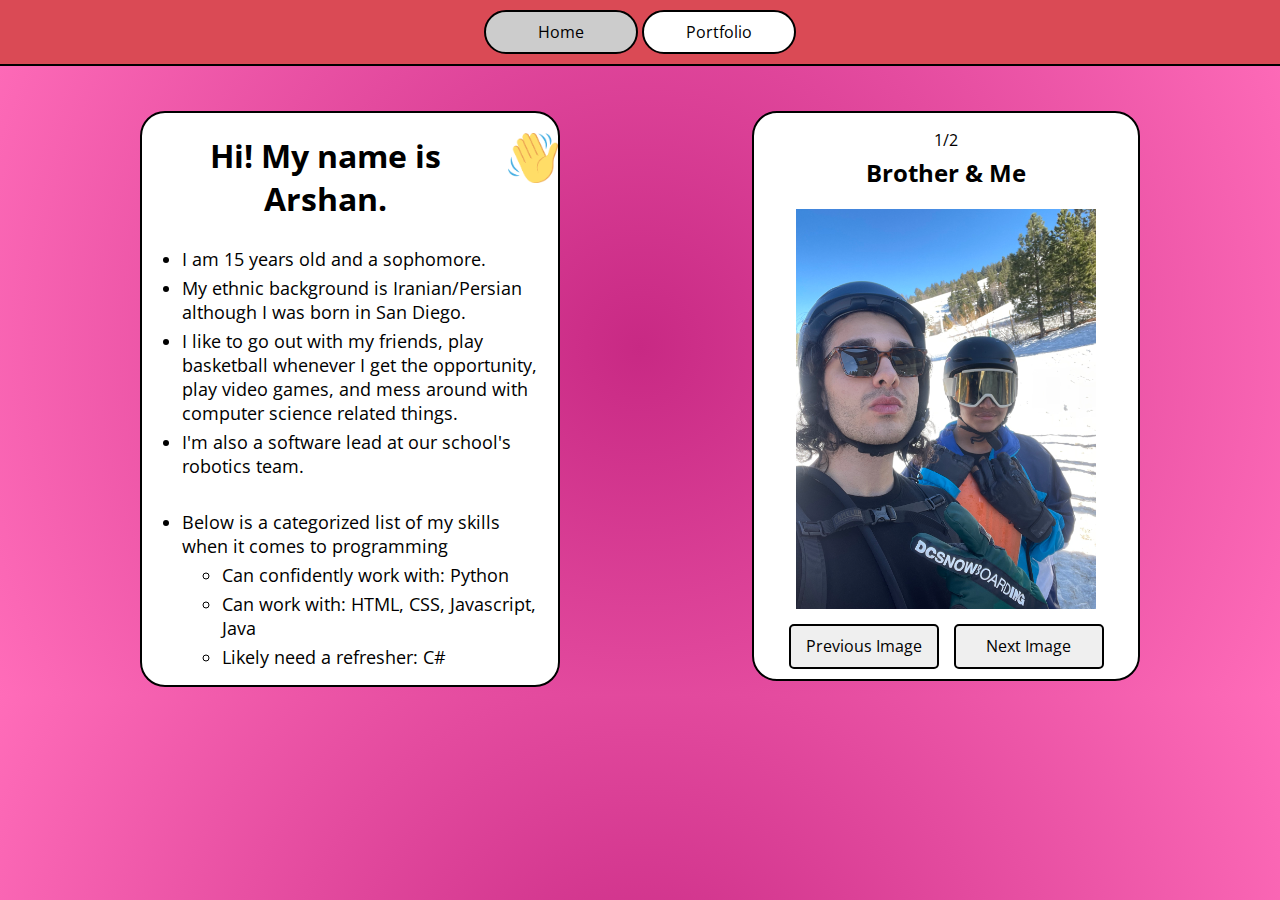
<file: index.html>
<!doctype html>
<html lang="en">
  <head>
    <meta charset="utf-8">
    <title>Arshan's Website - Home</title>
    <link rel="stylesheet" href="assets/styles.css">
  </head>
  <body>
    <div class="navbar">
      <div class="stuffinit">
        <a href="index.html" style="background-color:rgb(204, 204, 204);"><p>Home</p></a>
        <a href="portfolio.html"><p>Portfolio</p></a>
      </div>
      <div class="divider"></div> 
    </div>

    <div class="containers"> 
      <div class="left-container">
        <div class="title">
          <div class="flexed left">
            <h1>Hi! My name is Arshan.</h1>
          </div>
          <div class="flexed right">
            <img class="wave" src="images/wave.png" alt="Wave Emoji">
          </div>
        </div>
        <ul class="abtmelist">
          <li>I am 15 years old and a sophomore.</li>
          <li>My ethnic background is Iranian/Persian although I was born in San Diego.</li>
          <li>I like to go out with my friends, play basketball whenever I get the opportunity, play video games, and mess around with computer science related things.</li>
          <li>I'm also a software lead at our school's robotics team.</li>
          <br>
          <li>Below is a categorized list of my skills when it comes to programming</li>
          <ul>
            <li>Can confidently work with: Python</li>
            <li>Can work with: HTML, CSS, Javascript, Java</li>
            <li>Likely need a refresher: C#</li>
          </ul>
        </ul>
      </div>

      <div class="right-container">
        <div class="images" id="addhere">
          <!--<h2>My House</h2>
          <img src="images/house.jpg" height="400" alt="centered image" class="aligncenter">
          <h2>Placeholder</h2>
          <img src="images/PoolHouse.jpg" height="400" alt="centered image" class="aligncenter">!-->
          <p id="counter"></p>
          
        </div>
        
      </div>
    </div>
  </body>
  <script src="assets/img.js"></script> 
</html>
</file>
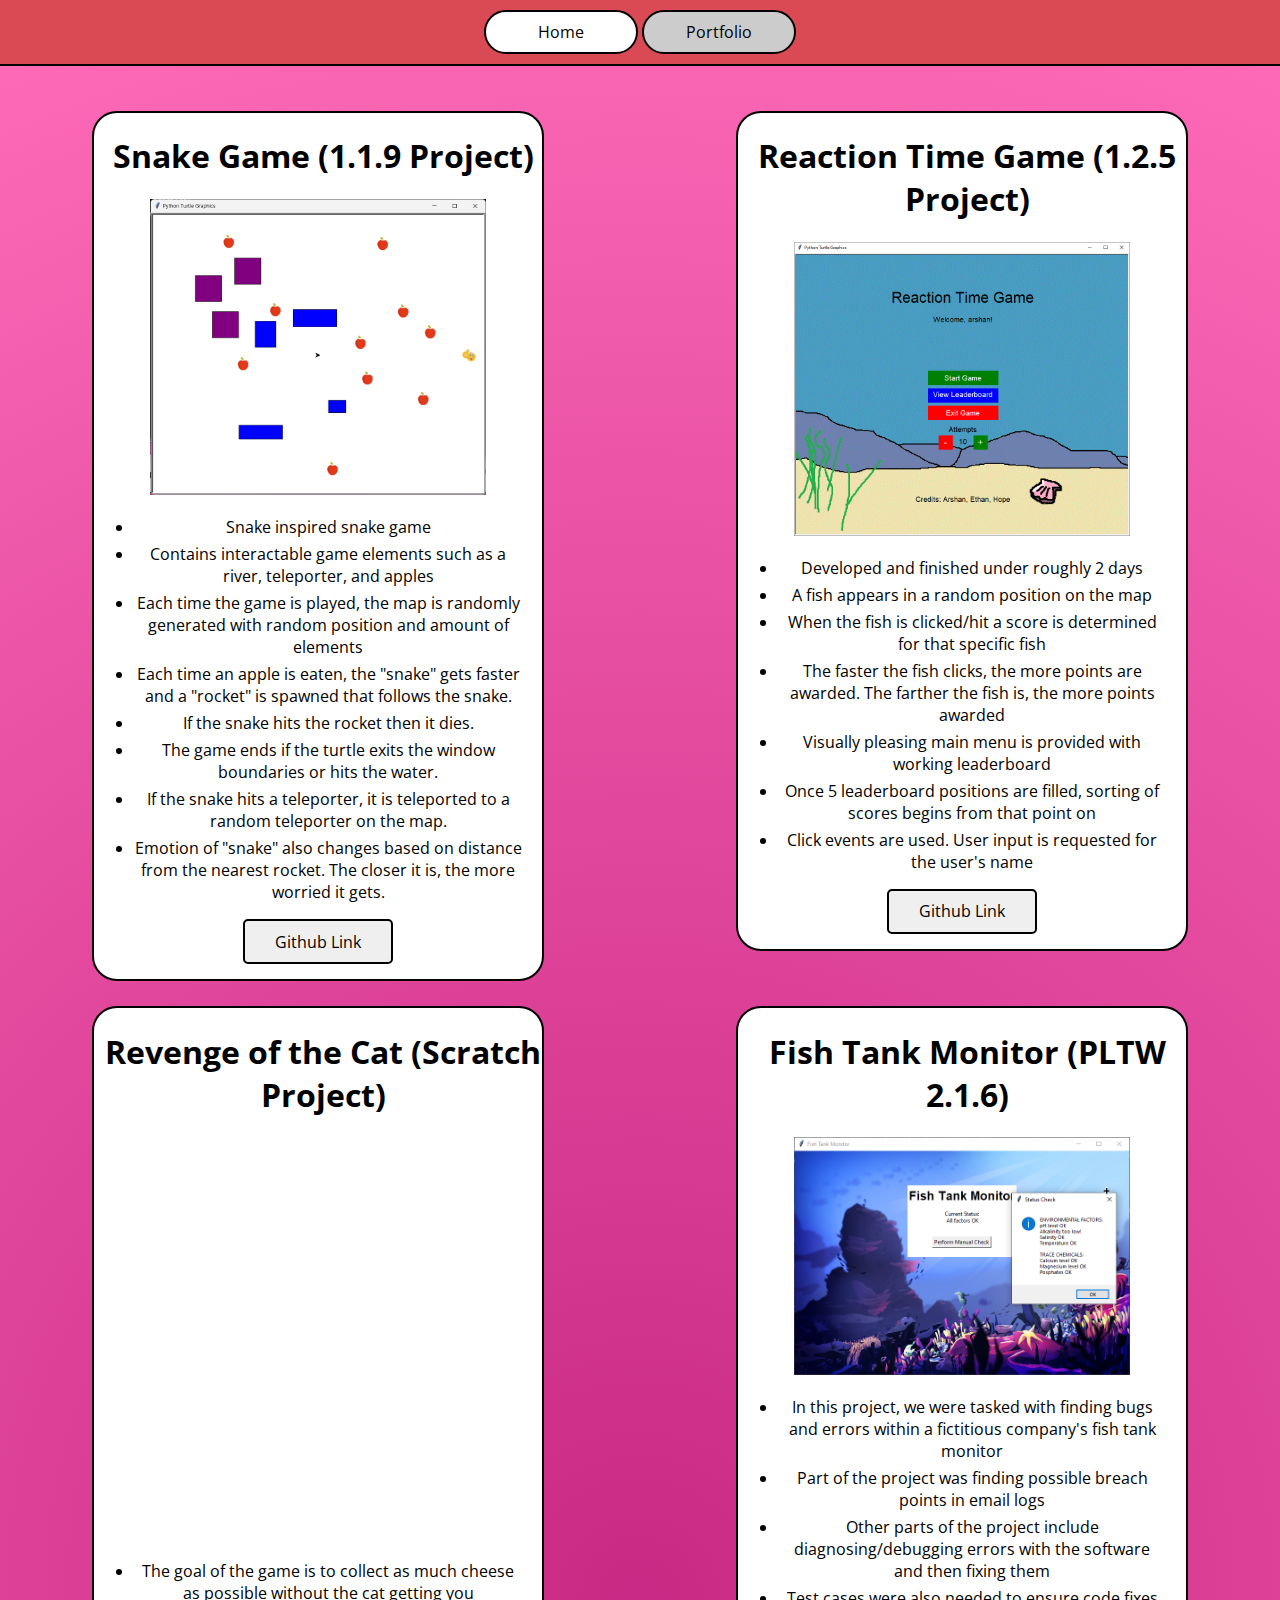
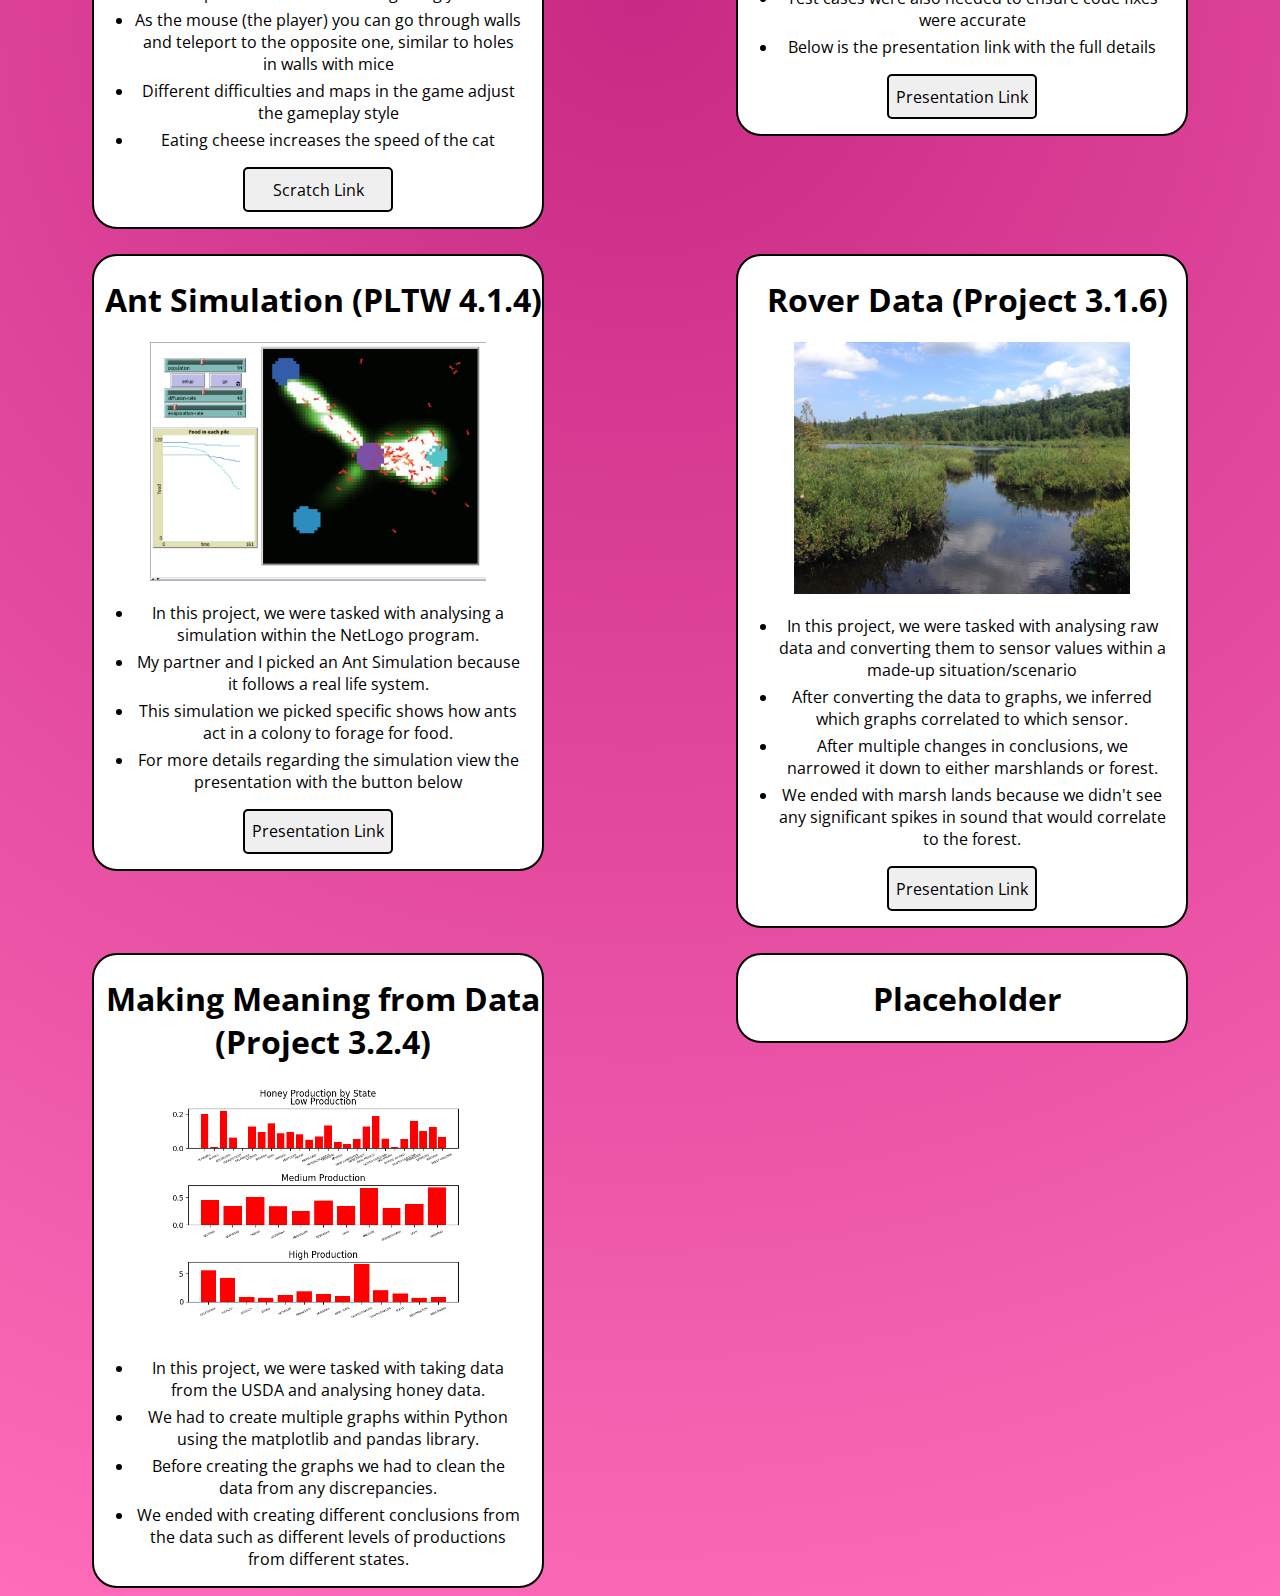
<file: portfolio.html>
<!doctype html>
<html lang="en">
  <head>
    <meta charset="utf-8">
    <title>Arshan's Website - Portfolio</title>
    <link rel="stylesheet" href="assets/styles.css">
  </head>
  <body>
    <div class="navbar">
      <div class="stuffinit">
        <a href="index.html"><p>Home</p></a>
        <a href="portfolio.html" style="background-color:rgb(204, 204, 204);"><p>Portfolio</p></a>
      </div>
      <div class="divider"></div> 
    </div>

    <div class="containers"> 
      <div class="container">
        <h1>Snake Game (1.1.9 Project)</h1>
        <img src="images/1.1.9project.png" width="100" height="100"> 
        <ul>
          <li>Snake inspired snake game</li>
          <li>Contains interactable game elements such as a river, teleporter, and apples</li>
          <li>Each time the game is played, the map is randomly generated with random position and amount of elements</li>
          <li>Each time an apple is eaten, the "snake" gets faster and a "rocket" is spawned that follows the snake.</li>
          <li>If the snake hits the rocket then it dies.</li>
          <li>The game ends if the turtle exits the window boundaries or hits the water.</li>
          <li>If the snake hits a teleporter, it is teleported to a random teleporter on the map.</li>
          <li>Emotion of "snake" also changes based on distance from the nearest rocket. The closer it is, the more worried it gets.</li>
        </ul>
        <button onclick="window.open('https://github.com/ArshansGithub/Turtle-Project', '_blank');">Github Link</button>
      </div>
      <div class="container">
        <h1>Reaction Time Game (1.2.5 Project)</h1>
        <img src="images/1.2.5project.png" width="100" height="100"> 
        <ul>
          <li>Developed and finished under roughly 2 days</li>
          <li>A fish appears in a random position on the map</li>
          <li>When the fish is clicked/hit a score is determined for that specific fish</li>
          <li>The faster the fish clicks, the more points are awarded. The farther the fish is, the more points awarded</li>
          <li>Visually pleasing main menu is provided with working leaderboard</li>
          <li>Once 5 leaderboard positions are filled, sorting of scores begins from that point on</li>
          <li>Click events are used. User input is requested for the user's name</li>
        </ul>
        <button onclick="window.open('https://github.com/ArshansGithub/CSP-1.2.5-Reaction-Time-Game', '_blank');">Github Link</button>
      </div>
      <div class="container">
        <h1>Revenge of the Cat (Scratch Project)</h1>
        <iframe src="https://scratch.mit.edu/projects/909316028/embed" allowtransparency="true" width="485" height="402" frameborder="0" scrolling="no" allowfullscreen></iframe>
        <ul>
          <li>The goal of the game is to collect as much cheese as possible without the cat getting you</li>
          <li>As the mouse (the player) you can go through walls and teleport to the opposite one, similar to holes in walls with mice</li>
          <li>Different difficulties and maps in the game adjust the gameplay style</li>
          <li>Eating cheese increases the speed of the cat</li>
        </ul>
        <button onclick="window.open('https://scratch.mit.edu/projects/909316028/', '_blank');">Scratch Link</button>
      </div>
      <div class="container">
        <h1>Fish Tank Monitor (PLTW 2.1.6)</h1>
        <img src="images/fishtank.png" width="100" height="100"> 
        <ul>
          <li>In this project, we were tasked with finding bugs and errors within a fictitious company's fish tank monitor</li>
          <li>Part of the project was finding possible breach points in email logs</li>
          <li>Other parts of the project include diagnosing/debugging errors with the software and then fixing them</li>
          <li>Test cases were also needed to ensure code fixes were accurate</li>
          <li>Below is the presentation link with the full details</li>
        </ul>
        <button onclick="window.open('https://docs.google.com/presentation/d/1Xo777PaNi9XwlWzREBLhVELUnl2_srucqMGLVftgIPY/edit?usp=sharing', '_blank');">Presentation Link</button>
      </div>

      <div class="container">
        <h1>Ant Simulation (PLTW 4.1.4)</h1>
        <img src="images/antsimulation.png" width="100" height="100"> 
        <ul>
          <li>In this project, we were tasked with analysing a simulation within the NetLogo program.</li>
          <li>My partner and I picked an Ant Simulation because it follows a real life system.</li>
          <li>This simulation we picked specific shows how ants act in a colony to forage for food.</li>
          <li>For more details regarding the simulation view the presentation with the button below</li>
        </ul>
        <button onclick="window.open('https://docs.google.com/presentation/d/1TIPcpNlodC9JcBk_nH7ylQSL2Mk1K68Ei9AvZVBOzGM/edit?usp=sharing', '_blank');">Presentation Link</button>
      </div>

      <div class="container">
        <h1>Rover Data (Project 3.1.6)</h1>
        <img src="images/marsh.jpg" width="100" height="100"> 
        <ul>
          <li>In this project, we were tasked with analysing raw data and converting them to sensor values within a made-up situation/scenario</li>
          <li>After converting the data to graphs, we inferred which graphs correlated to which sensor.</li>
          <li>After multiple changes in conclusions, we narrowed it down to either marshlands or forest.</li>
          <li>We ended with marsh lands because we didn't see any significant spikes in sound that would correlate to the forest.</li>
        </ul>
        <button onclick="window.open('https://docs.google.com/presentation/d/1Qb8fQeg1hSLV0P3W0OoFfiFfha1hhJUT6hJpQ8pJpDI/edit?usp=sharing', '_blank');">Presentation Link</button>
      </div>

      <div class="container">
        <h1>Making Meaning from Data (Project 3.2.4)</h1>
        <img src="images/honey.png" width="100" height="100"> 
        <ul>
          <li>In this project, we were tasked with taking data from the USDA and analysing honey data.</li>
          <li>We had to create multiple graphs within Python using the matplotlib and pandas library.</li>
          <li>Before creating the graphs we had to clean the data from any discrepancies.</li>
          <li>We ended with creating different conclusions from the data such as different levels of productions from different states.</li>
        </ul>
      </div>

      <div class="container">
        <h1>Placeholder</h1>
      </div>

    </div>
  </body>
</html>
</file>
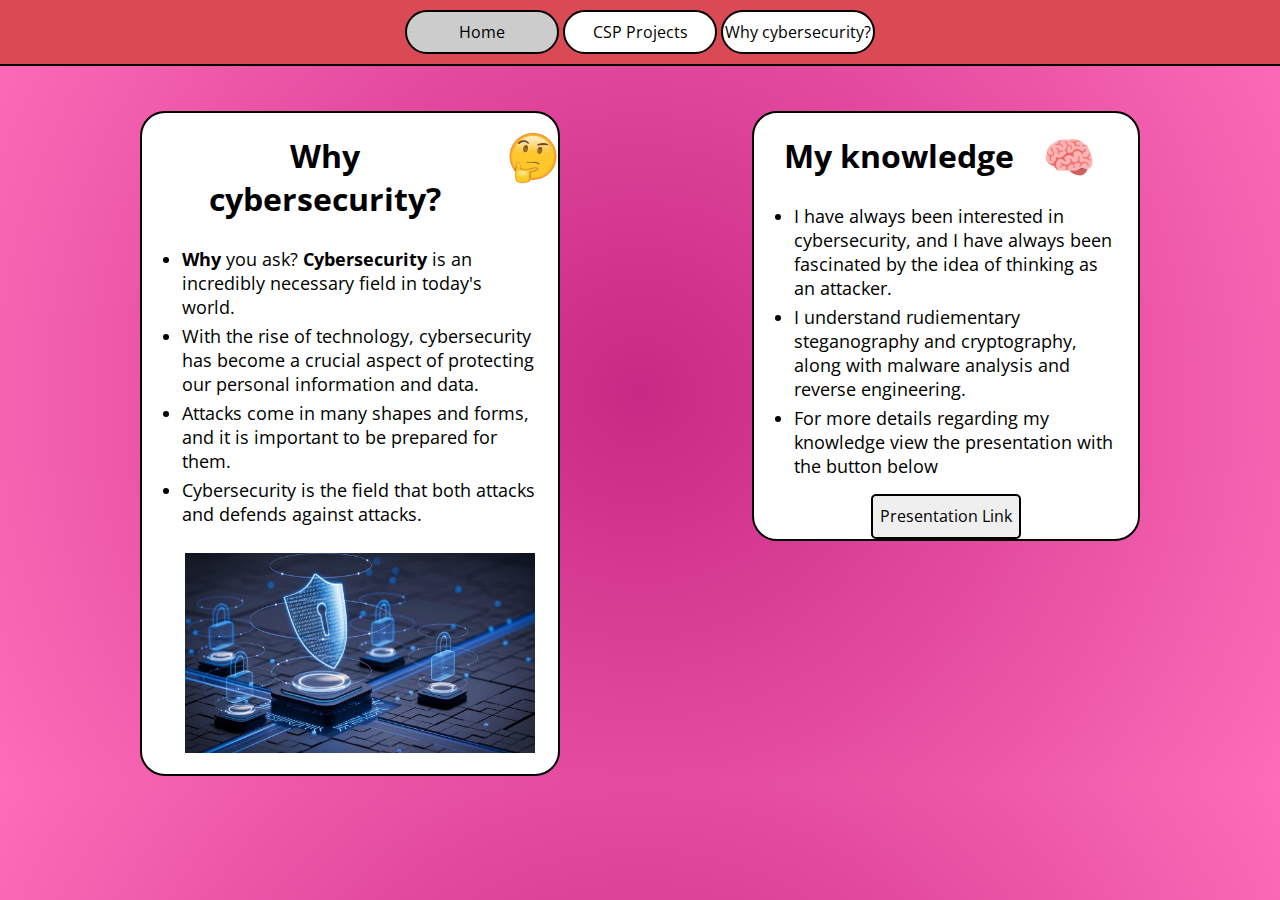
<file: why.html>
<!doctype html>
<html lang="en">
  <head>
    <meta charset="utf-8">
    <title>Arshan's Website - Why cybersecurity?</title>
    <link rel="stylesheet" href="assets/styles.css">
  </head>
  
  <body>
    <div class="navbar">
      <div class="stuffinit">
        <a href="index.html" style="background-color:rgb(204, 204, 204);"><p>Home</p></a>
        <a href="portfolio.html"><p>CSP Projects</p></a>
        <a href="why.html"><p>Why cybersecurity?</p></a>
      </div>
      <div class="divider"></div> 
    </div>

    <div class="containers"> 
      <div class="left-container">
        <div class="title">
          <div class="flexed left">
            <h1>Why cybersecurity?</h1>
          </div>
          <div class="flexed right">
            <img class="wave" src="images/thinking.png" alt="Wave Emoji">
          </div>
        </div>
        <ul class="abtmelist">
          <li><b>Why</b> you ask? <b>Cybersecurity</b> is an incredibly necessary field in today's world.</li>
          <li>With the rise of technology, cybersecurity has become a crucial aspect of protecting our personal information and data.</li>
          <li>Attacks come in many shapes and forms, and it is important to be prepared for them.</li>
          <li>Cybersecurity is the field that both attacks and defends against attacks.</li>
          <br>
        
          <center>
            <img src="images/cybersecurity.jpg" alt="Why Cybersecurity?" width="350" height="200">
          </center>
  
        </ul>
      </div>

      <div class="right-container">
        <div class="title">
          <div class="flexed left">
            <h1>My knowledge</h1>
          </div>
          <div class="flexed right">
            <img class="wave" src="images/unc.png" alt="Brain Emoji">
          </div>
        </div>
        <ul class="abtmelist"> 
          <li>I have always been interested in cybersecurity, and I have always been fascinated by the idea of thinking as an attacker.</li>
          <li>I understand rudiementary steganography and cryptography, along with malware analysis and reverse engineering.</li>
          <li>For more details regarding my knowledge view the presentation with the button below</li>
        </ul>
        <button onclick="window.open('https://docs.google.com/presentation/d/1TIPcpNlodC9JcBk_nH7ylQSL2Mk1K68Ei9AvZVBOzGM/edit?usp=sharing', '_blank');">Presentation Link</button>
      </div>
    </div>
  </body>
  <script src="assets/img.js"></script> 
</html>
</file>
<file: assets/styles.css>
@import url("https://fonts.googleapis.com/css?family=Open Sans");

* {
    font-family: "Open Sans";
}

body {
    background: radial-gradient(circle, rgba(200,41,132,1) 0%, rgba(255,108,185,1) 100%);
    margin-top: 0;
    margin-right: 0;
    margin-left: 0;
}

.abtmelist {
    text-align: left;
    margin-right: 20px;
    margin-top: 0;
}

.abtmelist li {
    margin: 5px 0;
    font-size: 18px;
}

.images {
    text-align: center;
}

.images p {
    margin-bottom: 5px;
}

.navbar {
    text-align: center;
    background-color: #da4a55;
    padding-left: 0;
}

.stuffinit a {
    display: inline-block;
    margin-top: 10px;
    margin-bottom: 10px;
    background-color: white;
    width: 150px;
    height: 40px;
    border: 2px;
    border-style: solid;
    border-color: black;
    border-radius: 25px;
    text-decoration: none;
    color: black;
}

.stuffinit p {
    top: 50%;
    bottom: 50%;
    transform: translateY(-30%)
}

.divider {
    border: 1px;
    border-style: solid;
    margin-bottom: 20px;
}

.controls {
    display: inline-flex;
    flex-direction: row;
    gap: 15px;
    margin-top: 10px;
    margin-bottom: 10px;
}

button {
    width: 150px;
    height: 45px;
    border-style: solid;
    border-color: black;
    border-radius: 5px;
    font-size: 16px;
}

.containers {
    display: flex;
    text-align: center;
    justify-content: center;
    align-items: centers;
    flex-wrap: wrap;
    gap: 15%;
}

.left-container {
    height: 75%;
    width: 32.5%;
    margin-top: 25px;
    background-color: white;
    border: 2px;
    border-style: solid;
    border-radius: 25px;
}

.left-container p {
    text-align: left;
    margin-left: 30px;
    margin-right: 30px;
    font-size: 16px;
    word-wrap: break-word;
}

.left-container p {
    margin-top: 5px;
}

.right-container {
    height: 75%;
    width: 30%;
    margin-top: 25px;
    background-color: white;
    border: 2px;
    border-style: solid;
    border-radius: 25px;
}

.container {
    height: 75%;
    width: 35%;
    margin-top: 25px;
    background-color: white;
    border: 2px;
    border-style: solid;
    border-radius: 25px;
}

.container h1 {
    margin-left: 10px;
}

.container img {
    width: 75%;
    height: 75%;
    padding-right: 12.55%;
    padding-left: 12.5%;
}

.container ul {
    margin-right: 20px;
}

.container ul li {
    margin: 5px 0;
    font-size: 16px;
}

.container button {
    margin-bottom: 15px;
}

.title {
    display: flex;
}

.flexed {
    margin-left: 30px;
}

.flexed:right {
    margin-right: 30px; 
}

.wave {
    width: 50px;
    height: 50px;
    margin-top: 30px;
    animation: largen 2s;
    margin-top: 20px;
}

/*.navbar button {
}*/

.music {
    text-align: center;
}

@keyframes largen {
    0% {
        width: 50px;
        height: 50px;
    }

    25% {
        rotate: 12deg;
    }

    50% {
        rotate: -12deg;
        width: 75px;
        height: 75px;
    }

    100% {
        width: 50px;
        height: 50px;
    }
    

}
</file>
